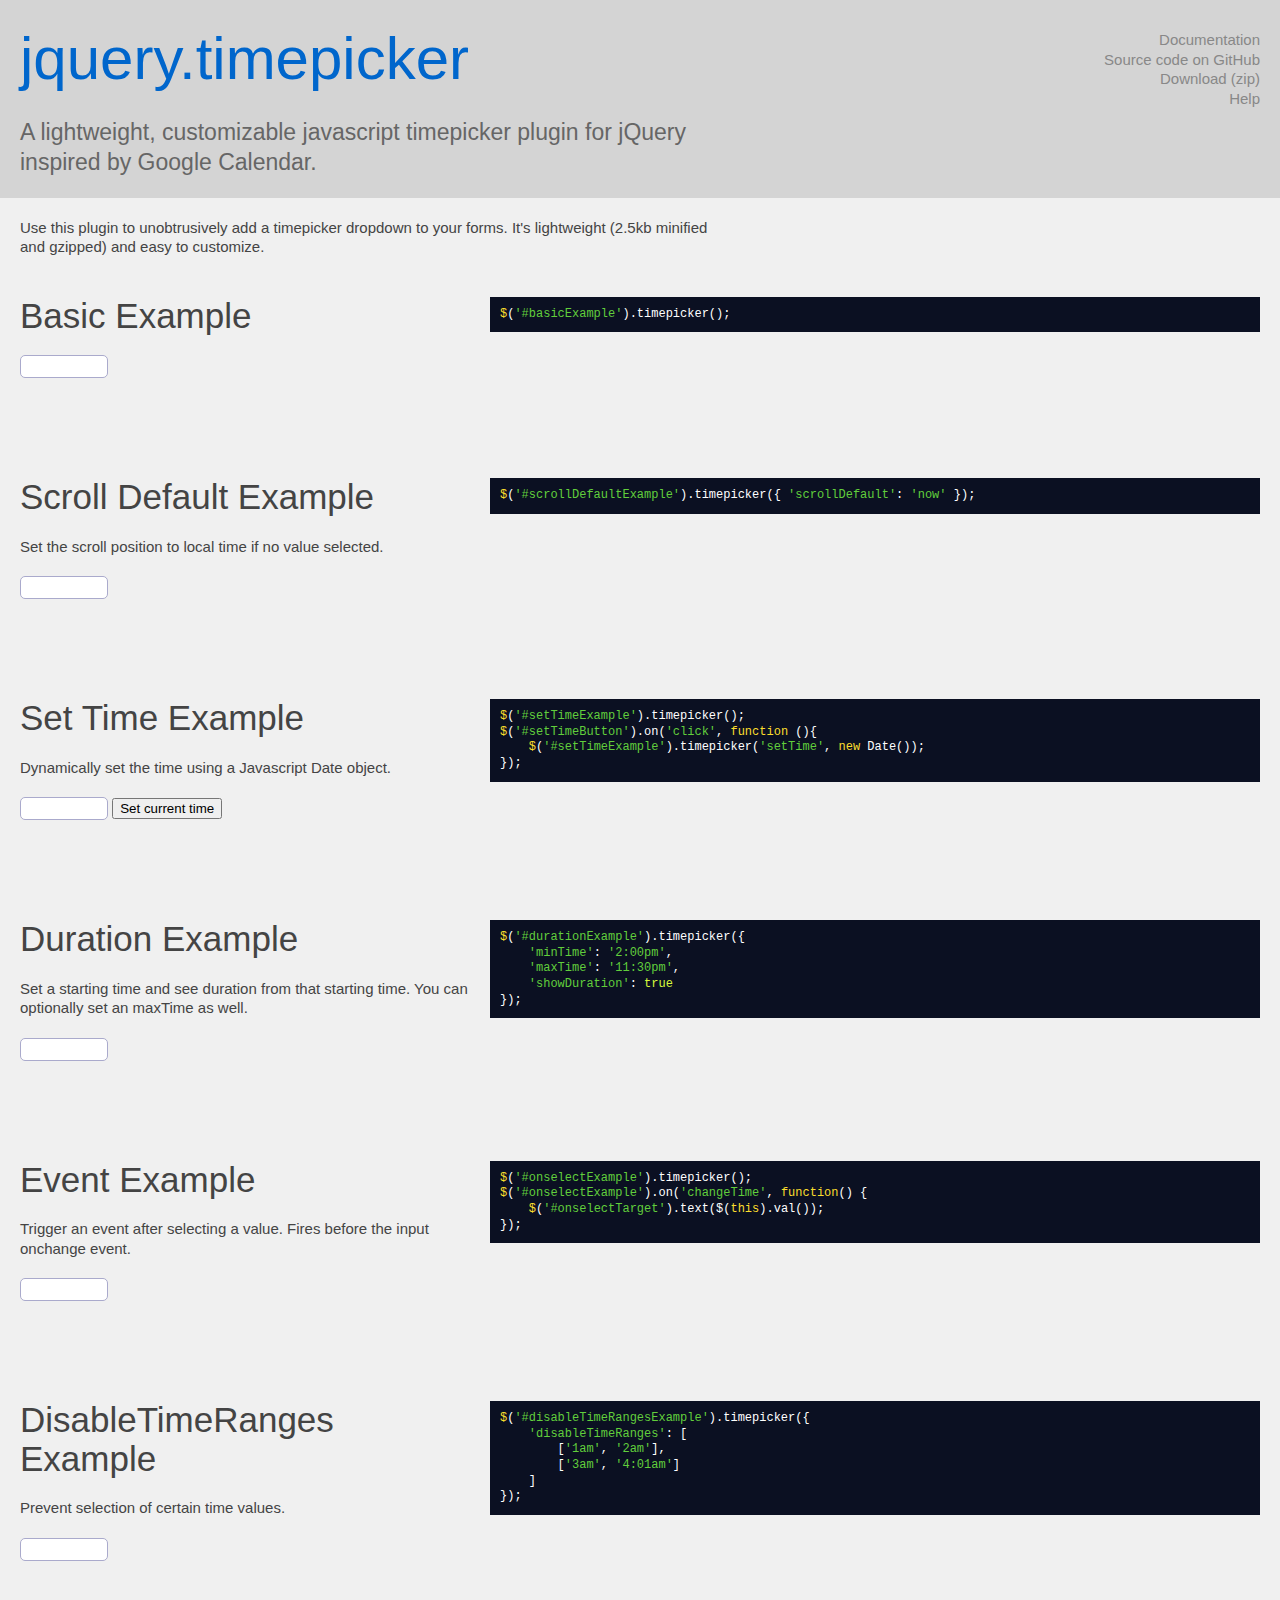
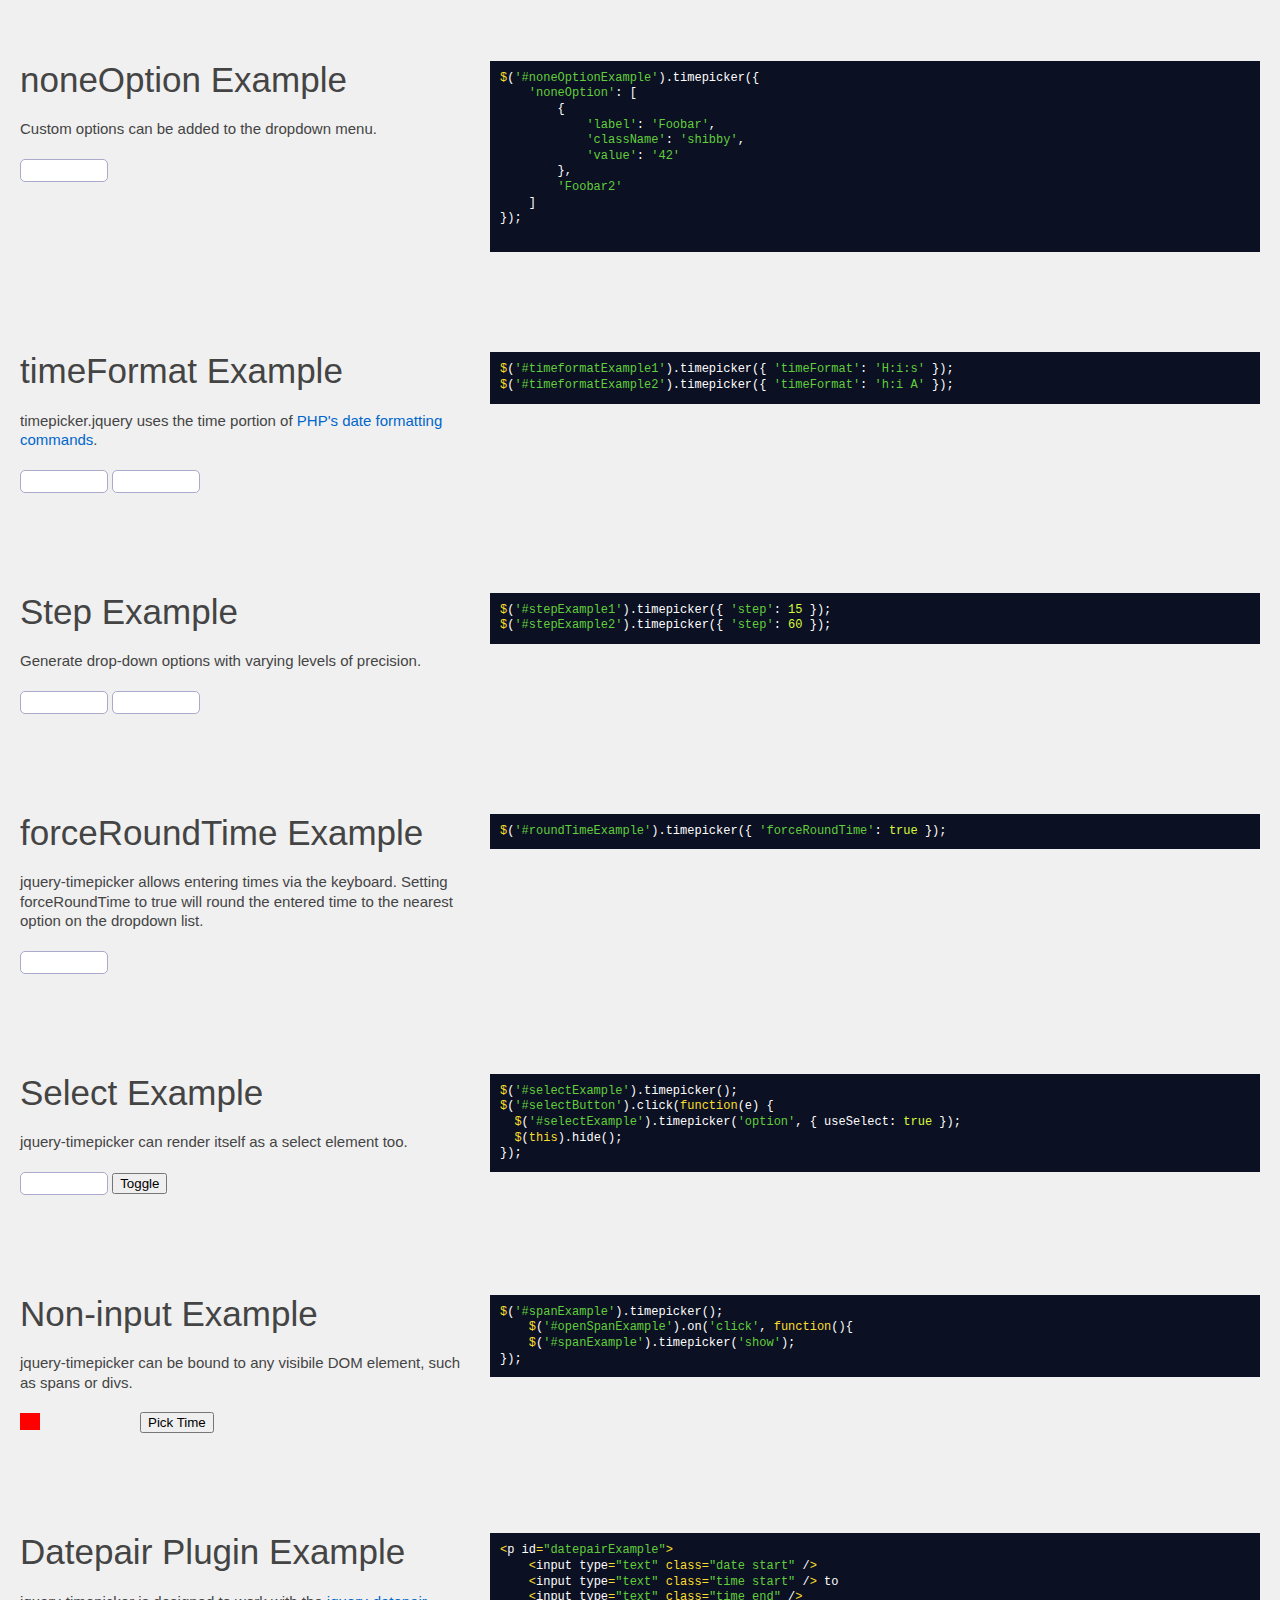
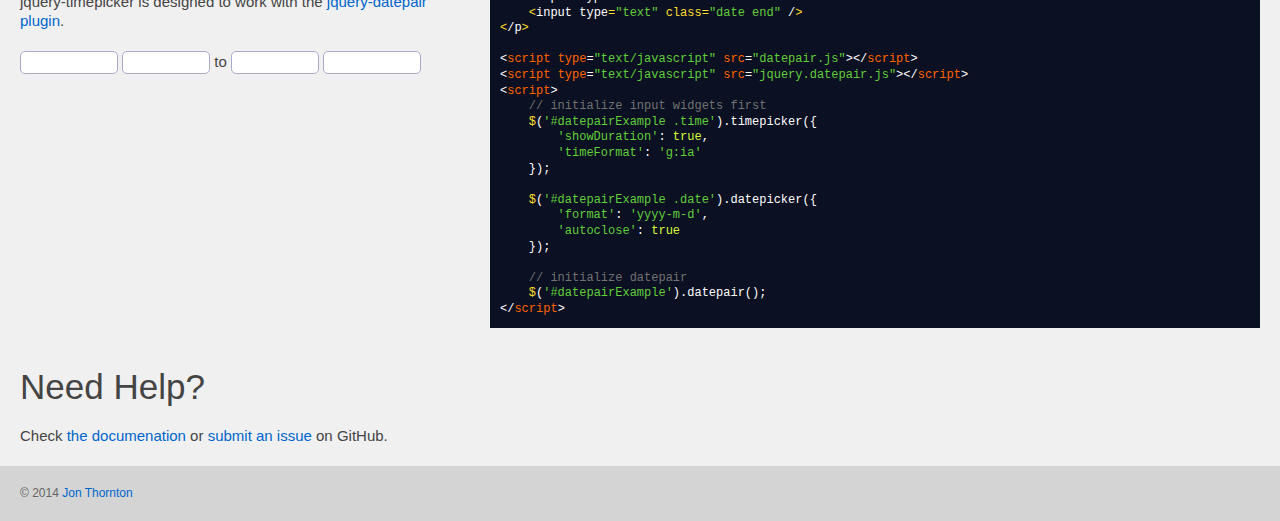
<file: timepicker/index.html>
<!DOCTYPE html>
<html>
<head>
  <meta charset='utf-8'>

  <title>Timepicker for jQuery &ndash; Demos and Documentation</title>
  <meta name="description" content="A lightweight, customizable jQuery timepicker plugin inspired by Google Calendar. Add a user-friendly javascript timepicker dropdown to your app in minutes." />
  <script type="text/javascript" src="https://ajax.googleapis.com/ajax/libs/jquery/1.11.1/jquery.min.js"></script>

  <script type="text/javascript" src="jquery.timepicker.js"></script>
  <link rel="stylesheet" type="text/css" href="jquery.timepicker.css" />

  <script type="text/javascript" src="lib/bootstrap-datepicker.js"></script>
  <link rel="stylesheet" type="text/css" href="lib/bootstrap-datepicker.css" />

  <script type="text/javascript" src="lib/site.js"></script>
  <link rel="stylesheet" type="text/css" href="lib/site.css" />

</head>

<body>
    <header>

        <h1><a href="https://github.com/jonthornton/jquery-timepicker">jquery.timepicker</a></h1>
        <p class="body-text">
            A lightweight, customizable javascript timepicker plugin for jQuery inspired by Google Calendar.
        </p>

        <ul id="header-links">
            <li><a href="https://github.com/jonthornton/jquery-timepicker#timepicker-plugin-for-jquery">Documentation</a></li>
            <li><a href="https://github.com/jonthornton/jquery-timepicker">Source code on GitHub</a></li>
            <li><a href="https://github.com/jonthornton/jquery-timepicker/zipball/master">Download (zip)</a></li>
            <li><a href="https://github.com/jonthornton/jquery-timepicker/issues?state=open">Help</a></li>
        </ul>
    </header>

    <section>
        <p class="body-text">Use this plugin to unobtrusively add a timepicker dropdown to your forms. It's lightweight (2.5kb minified and gzipped) and easy to customize.</p>
    </section>

    <section id="examples">
        <article>
            <div class="demo">
                <h2>Basic Example</h2>
                <p><input id="basicExample" type="text" class="time" /></p>
            </div>

            <script>
                $(function() {
                    $('#basicExample').timepicker();
                });
            </script>

            <pre class="code" data-language="javascript">$('#basicExample').timepicker();</pre>
        </article>


        <article>
            <div class="demo">
                <h2>Scroll Default Example</h2>
                <p>Set the scroll position to local time if no value selected.</p>
                <p><input id="scrollDefaultExample" type="text" class="time" /></p>
            </div>

            <script>
                $(function() {
                    $('#scrollDefaultExample').timepicker({ 'scrollDefault': 'now' });
                });
            </script>

            <pre class="code" data-language="javascript">$('#scrollDefaultExample').timepicker({ 'scrollDefault': 'now' });</pre>
        </article>

        <article>
            <div class="demo">
                <h2>Set Time Example</h2>
                <p>Dynamically set the time using a Javascript Date object.</p>
                <p>
                    <input id="setTimeExample" type="text" class="time" />
                    <button id="setTimeButton">Set current time</button>
                </p>
            </div>

            <script>
                $(function() {
                    $('#setTimeExample').timepicker();
                    $('#setTimeButton').on('click', function (){
                        $('#setTimeExample').timepicker('setTime', new Date());
                    });
                });
            </script>

            <pre class="code" data-language="javascript">$('#setTimeExample').timepicker();
$('#setTimeButton').on('click', function (){
    $('#setTimeExample').timepicker('setTime', new Date());
});</pre>
        </article>

        <article>
            <div class="demo">
                <h2>Duration Example</h2>
                <p>Set a starting time and see duration from that starting time. You can optionally set an maxTime as well.</p>
                <p><input id="durationExample" type="text" class="time" /></p>
            </div>

            <script>
                $(function() {
                    $('#durationExample').timepicker({
                        'minTime': '2:00pm',
                        'maxTime': '11:30pm',
                        'showDuration': true
                    });
                });
            </script>

            <pre class="code" data-language="javascript">$('#durationExample').timepicker({
    'minTime': '2:00pm',
    'maxTime': '11:30pm',
    'showDuration': true
});</pre>
        </article>

        <article>
            <div class="demo">
                <h2>Event Example</h2>
                <p>Trigger an event after selecting a value. Fires before the input onchange event.</p>
                <p>
                    <input id="onselectExample" type="text" class="time" />
                    <span id="onselectTarget" style="margin-left: 30px;"></span>
                </p>
            </div>

            <script>
                $(function() {
                    $('#onselectExample').timepicker();
                    $('#onselectExample').on('changeTime', function() {
                        $('#onselectTarget').text($(this).val());
                    });
                });
            </script>

            <pre class="code" data-language="javascript">$('#onselectExample').timepicker();
$('#onselectExample').on('changeTime', function() {
    $('#onselectTarget').text($(this).val());
});</pre>
        </article>

        <article>
            <div class="demo">
                <h2>DisableTimeRanges Example</h2>
                <p>Prevent selection of certain time values.</p>
                <p><input id="disableTimeRangesExample" type="text" class="time" /></p>
            </div>

            <script>
                $(function() {
                    $('#disableTimeRangesExample').timepicker({ 'disableTimeRanges': [['1am', '2am'], ['3am', '4:01am']] });
                });
            </script>

            <pre class="code" data-language="javascript">$('#disableTimeRangesExample').timepicker({
    'disableTimeRanges': [
        ['1am', '2am'],
        ['3am', '4:01am']
    ]
});</pre>
        </article>

        <article>
            <div class="demo">
                <h2>noneOption Example</h2>
                <p>Custom options can be added to the dropdown menu.</p>
                <p><input id="noneOptionExample" type="text" class="time" /></p>
            </div>

            <script>
                $(function() {
                    $('#noneOptionExample').timepicker({
                        'noneOption': [
                            {
                                'label': 'Foobar',
                                'className': 'shibby',
                                'value': '42'
                            },
                            'Foobar2'
                        ]
                    });
                });
            </script>

            <pre class="code" data-language="javascript">
$('#noneOptionExample').timepicker({
    'noneOption': [
        {
            'label': 'Foobar',
            'className': 'shibby',
            'value': '42'
        },
        'Foobar2'
    ]
});
        </pre>
        </article>

        <article>
            <div class="demo">
                <h2>timeFormat Example</h2>
                <p>timepicker.jquery uses the time portion of <a href="http://php.net/manual/en/function.date.php">PHP's date formatting commands</a>.</p>
                <p><input id="timeformatExample1" type="text" class="time" /> <input id="timeformatExample2" type="text" class="time" /></p>
            </div>

            <script>
                $(function() {
                    $('#timeformatExample1').timepicker({ 'timeFormat': 'H:i:s' });
                    $('#timeformatExample2').timepicker({ 'timeFormat': 'h:i A' });
                });
            </script>

            <pre class="code" data-language="javascript">$('#timeformatExample1').timepicker({ 'timeFormat': 'H:i:s' });
$('#timeformatExample2').timepicker({ 'timeFormat': 'h:i A' });</pre>
        </article>

        <article>
            <div class="demo">
                <h2>Step Example</h2>
                <p>Generate drop-down options with varying levels of precision.</p>
                <p><input id="stepExample1" type="text" class="time" /> <input id="stepExample2" type="text" class="time" /></p>
            </div>

            <script>
                $(function() {
                    $('#stepExample1').timepicker({ 'step': 15 });
                    $('#stepExample2').timepicker({ 'step': 60 });
                });
            </script>

            <pre class="code" data-language="javascript">$('#stepExample1').timepicker({ 'step': 15 });
$('#stepExample2').timepicker({ 'step': 60 });</pre>
        </article>

        <article>
            <div class="demo">
                <h2>forceRoundTime Example</h2>
                <p>jquery-timepicker allows entering times via the keyboard. Setting forceRoundTime to true will
                    round the entered time to the nearest option on the dropdown list.</p>
                <p><input id="roundTimeExample" type="text" class="time" /> </p>
            </div>

            <script>
                $(function() {
                    $('#roundTimeExample').timepicker({ 'forceRoundTime': true });
                });
            </script>

            <pre class="code" data-language="javascript">$('#roundTimeExample').timepicker({ 'forceRoundTime': true });</pre>
        </article>

        <article>
            <div class="demo">
                <h2>Select Example</h2>
                <p>jquery-timepicker can render itself as a select element too.</p>
                <p><input id="selectExample" class="time" /> <button id="selectButton">Toggle</button></p>
            </div>

            <script>
                $(function() {
                    $('#selectExample').timepicker();
                    $('#selectButton').click(function(e) {
                        $('#selectExample').timepicker('option', { useSelect: true });
                        $(this).hide();
                    });
                });
            </script>

            <pre class="code" data-language="javascript">$('#selectExample').timepicker();
$('#selectButton').click(function(e) {
  $('#selectExample').timepicker('option', { useSelect: true });
  $(this).hide();
});</pre>
        </article>

        <article>
            <div class="demo">
                <h2>Non-input Example</h2>
                <p>jquery-timepicker can be bound to any visibile DOM element, such as spans or divs.</p>
                <p><span id="spanExample" style="background:#f00; padding:0 10px; margin-right:100px;"></span> <button id="openSpanExample">Pick Time</button> </p>
            </div>

            <script>
                $(function() {
                    $('#spanExample').timepicker();
                    $('#openSpanExample').on('click', function(){
                        $('#spanExample').timepicker('show');
                    });
                });
            </script>

            <pre class="code" data-language="javascript">$('#spanExample').timepicker();
    $('#openSpanExample').on('click', function(){
    $('#spanExample').timepicker('show');
});</pre>
        </article>

        <article>
            <div class="demo">
                <h2>Datepair Plugin Example</h2>

                <p>jquery-timepicker is designed to work with the <a href="http://jonthornton.github.com/Datepair.js">jquery-datepair plugin</a>.

                <p id="datepairExample">
                    <input type="text" class="date start" />
                    <input type="text" class="time start" /> to
                    <input type="text" class="time end" />
                    <input type="text" class="date end" />
                </p>
            </div>

            <script src="http://jonthornton.github.io/Datepair.js/dist/datepair.js"></script>
            <script src="http://jonthornton.github.io/Datepair.js/dist/jquery.datepair.js"></script>
            <script>
                $('#datepairExample .time').timepicker({
                    'showDuration': true,
                    'timeFormat': 'g:ia'
                });

                $('#datepairExample .date').datepicker({
                    'format': 'm/d/yyyy',
                    'autoclose': true
                });

                $('#datepairExample').datepair();
            </script>

            <pre class="code" data-language="javascript">
&lt;p id="datepairExample"&gt;
    &lt;input type="text" class="date start" /&gt;
    &lt;input type="text" class="time start" /&gt; to
    &lt;input type="text" class="time end" /&gt;
    &lt;input type="text" class="date end" /&gt;
&lt;/p&gt;

&lt;script type="text/javascript" src="datepair.js"&gt;&lt;/script&gt;
&lt;script type="text/javascript" src="jquery.datepair.js"&gt;&lt;/script&gt;
&lt;script&gt;
    // initialize input widgets first
    $('#datepairExample .time').timepicker({
        'showDuration': true,
        'timeFormat': 'g:ia'
    });

    $('#datepairExample .date').datepicker({
        'format': 'yyyy-m-d',
        'autoclose': true
    });

    // initialize datepair
    $('#datepairExample').datepair();
&lt;/script&gt;</pre>

        </article>
    </section>

    <section>
        <h2>Need Help?</h2>
        <p>Check <a href="https://github.com/jonthornton/jquery-timepicker#timepicker-plugin-for-jquery">the documenation</a> or <a href="https://github.com/jonthornton/jquery-timepicker/issues?state=open">submit an issue</a> on GitHub.</p>
    </section>

    <footer>
        <p>&copy; 2014 <a href="http://jonthornton.com">Jon Thornton</a></p>
    </footer>

    <script type="text/javascript">
        var _gaq = _gaq || [];
        _gaq.push(['_setAccount', 'UA-15605525-1']);
        _gaq.push(['_trackPageview']);

        (function() {
            var ga = document.createElement('script'); ga.type = 'text/javascript'; ga.async = true;
            ga.src = ('https:' == document.location.protocol ? 'https://ssl' : 'http://www') + '.google-analytics.com/ga.js';
            var s = document.getElementsByTagName('script')[0]; s.parentNode.insertBefore(ga, s);
        })();
    </script>
</div></body>
</html>
</file>
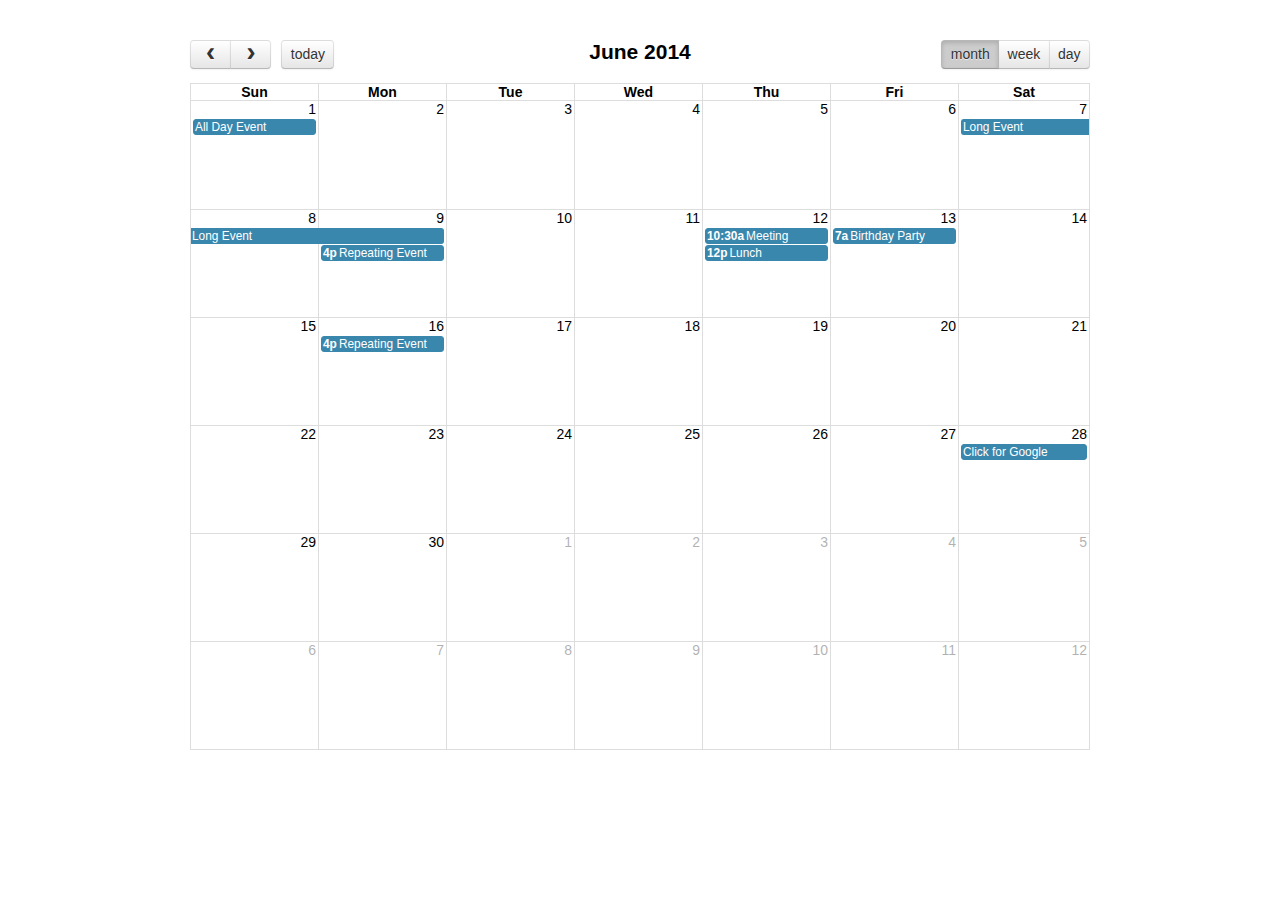
<file: fullcalendar/demos/agenda-views.html>
<!DOCTYPE html>
<html>
<head>
<meta charset='utf-8' />
<link href='../fullcalendar.css' rel='stylesheet' />
<link href='../fullcalendar.print.css' rel='stylesheet' media='print' />
<script src='../lib/moment.min.js'></script>
<script src='../lib/jquery.min.js'></script>
<script src='../lib/jquery-ui.custom.min.js'></script>
<script src='../fullcalendar.min.js'></script>
<script>

	$(document).ready(function() {
		
		$('#calendar').fullCalendar({
			header: {
				left: 'prev,next today',
				center: 'title',
				right: 'month,agendaWeek,agendaDay'
			},
			defaultDate: '2014-06-12',
			editable: true,
			events: [
				{
					title: 'All Day Event',
					start: '2014-06-01'
				},
				{
					title: 'Long Event',
					start: '2014-06-07',
					end: '2014-06-10'
				},
				{
					id: 999,
					title: 'Repeating Event',
					start: '2014-06-09T16:00:00'
				},
				{
					id: 999,
					title: 'Repeating Event',
					start: '2014-06-16T16:00:00'
				},
				{
					title: 'Meeting',
					start: '2014-06-12T10:30:00',
					end: '2014-06-12T12:30:00'
				},
				{
					title: 'Lunch',
					start: '2014-06-12T12:00:00'
				},
				{
					title: 'Birthday Party',
					start: '2014-06-13T07:00:00'
				},
				{
					title: 'Click for Google',
					url: 'http://google.com/',
					start: '2014-06-28'
				}
			]
		});
		
	});

</script>
<style>

	body {
		margin: 0;
		padding: 0;
		font-family: "Lucida Grande",Helvetica,Arial,Verdana,sans-serif;
		font-size: 14px;
	}

	#calendar {
		width: 900px;
		margin: 40px auto;
	}

</style>
</head>
<body>

	<div id='calendar'></div>

</body>
</html>
</file>
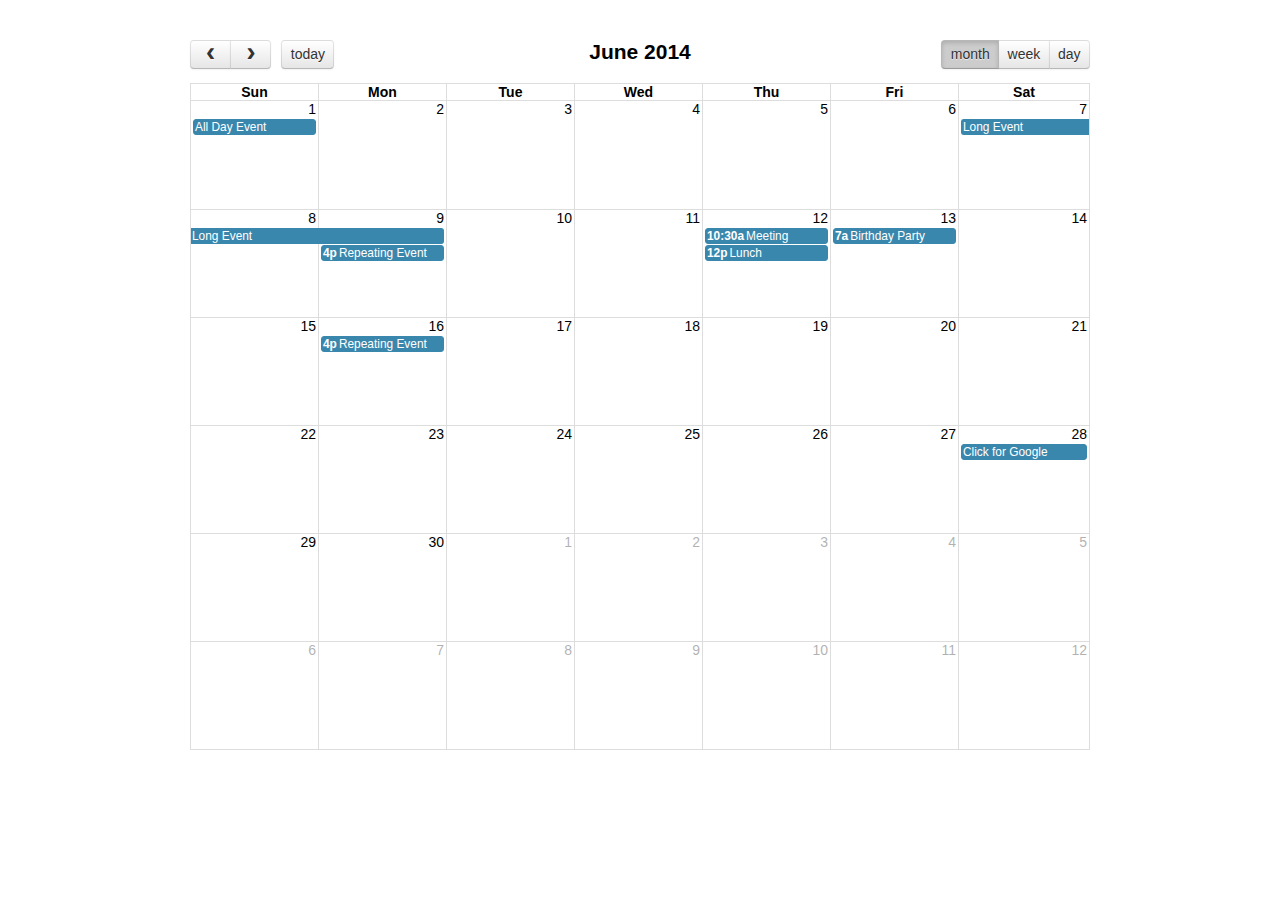
<file: fullcalendar/demos/basic-views.html>
<!DOCTYPE html>
<html>
<head>
<meta charset='utf-8' />
<link href='../fullcalendar.css' rel='stylesheet' />
<link href='../fullcalendar.print.css' rel='stylesheet' media='print' />
<script src='../lib/moment.min.js'></script>
<script src='../lib/jquery.min.js'></script>
<script src='../lib/jquery-ui.custom.min.js'></script>
<script src='../fullcalendar.min.js'></script>
<script>

	$(document).ready(function() {
		
		$('#calendar').fullCalendar({
			header: {
				left: 'prev,next today',
				center: 'title',
				right: 'month,basicWeek,basicDay'
			},
			defaultDate: '2014-06-12',
			editable: true,
			events: [
				{
					title: 'All Day Event',
					start: '2014-06-01'
				},
				{
					title: 'Long Event',
					start: '2014-06-07',
					end: '2014-06-10'
				},
				{
					id: 999,
					title: 'Repeating Event',
					start: '2014-06-09T16:00:00'
				},
				{
					id: 999,
					title: 'Repeating Event',
					start: '2014-06-16T16:00:00'
				},
				{
					title: 'Meeting',
					start: '2014-06-12T10:30:00',
					end: '2014-06-12T12:30:00'
				},
				{
					title: 'Lunch',
					start: '2014-06-12T12:00:00'
				},
				{
					title: 'Birthday Party',
					start: '2014-06-13T07:00:00'
				},
				{
					title: 'Click for Google',
					url: 'http://google.com/',
					start: '2014-06-28'
				}
			]
		});
		
	});

</script>
<style>

	body {
		margin: 0;
		padding: 0;
		font-family: "Lucida Grande",Helvetica,Arial,Verdana,sans-serif;
		font-size: 14px;
	}

	#calendar {
		width: 900px;
		margin: 40px auto;
	}

</style>
</head>
<body>

	<div id='calendar'></div>

</body>
</html>
</file>
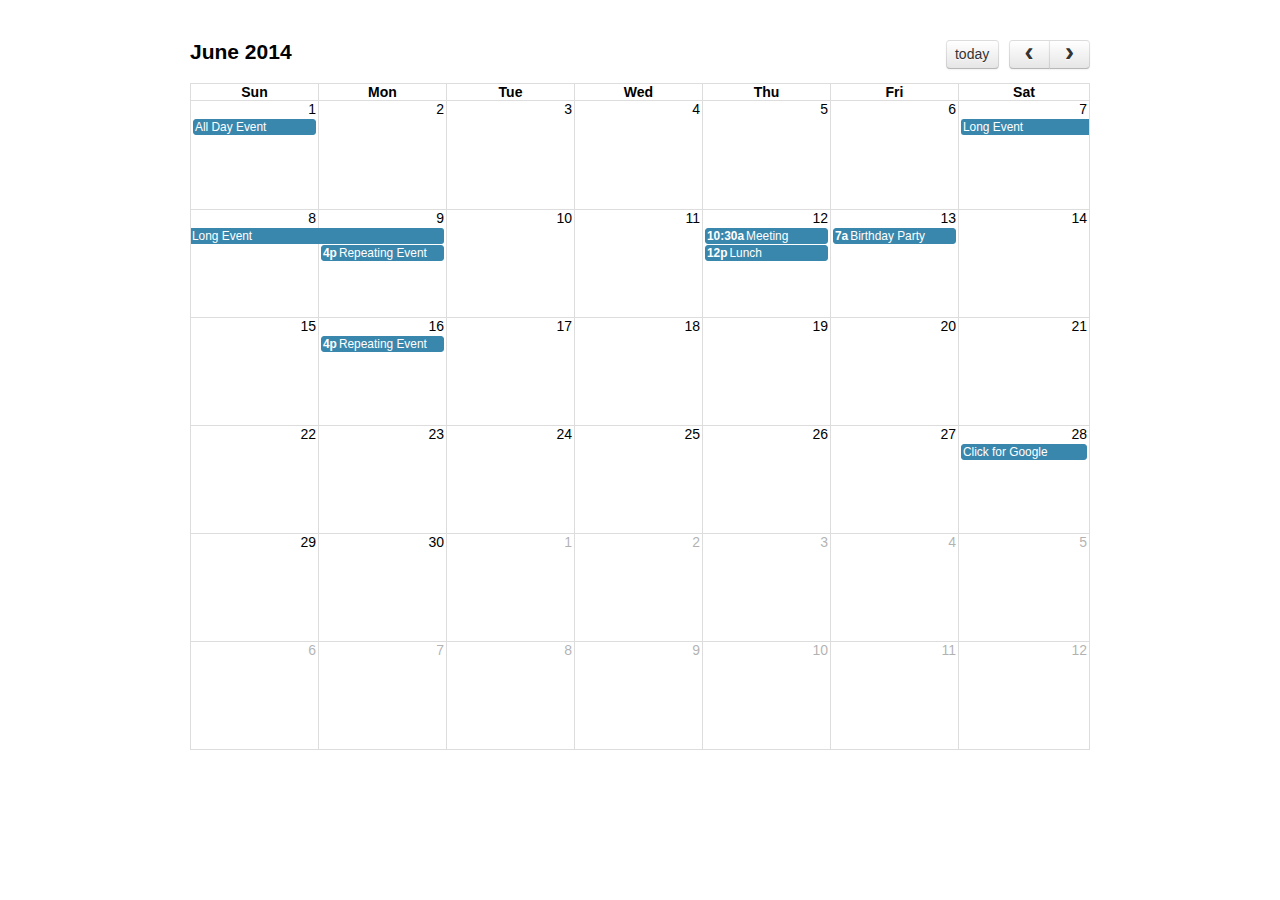
<file: fullcalendar/demos/default.html>
<!DOCTYPE html>
<html>
<head>
<meta charset='utf-8' />
<link href='../fullcalendar.css' rel='stylesheet' />
<link href='../fullcalendar.print.css' rel='stylesheet' media='print' />
<script src='../lib/moment.min.js'></script>
<script src='../lib/jquery.min.js'></script>
<script src='../lib/jquery-ui.custom.min.js'></script>
<script src='../fullcalendar.min.js'></script>
<script>

	$(document).ready(function() {

		$('#calendar').fullCalendar({
			defaultDate: '2014-06-12',
			editable: true,
			events: [
				{
					title: 'All Day Event',
					start: '2014-06-01'
				},
				{
					title: 'Long Event',
					start: '2014-06-07',
					end: '2014-06-10'
				},
				{
					id: 999,
					title: 'Repeating Event',
					start: '2014-06-09T16:00:00'
				},
				{
					id: 999,
					title: 'Repeating Event',
					start: '2014-06-16T16:00:00'
				},
				{
					title: 'Meeting',
					start: '2014-06-12T10:30:00',
					end: '2014-06-12T12:30:00'
				},
				{
					title: 'Lunch',
					start: '2014-06-12T12:00:00'
				},
				{
					title: 'Birthday Party',
					start: '2014-06-13T07:00:00'
				},
				{
					title: 'Click for Google',
					url: 'http://google.com/',
					start: '2014-06-28'
				}
			]
		});
		
	});

</script>
<style>

	body {
		margin: 0;
		padding: 0;
		font-family: "Lucida Grande",Helvetica,Arial,Verdana,sans-serif;
		font-size: 14px;
	}

	#calendar {
		width: 900px;
		margin: 40px auto;
	}

</style>
</head>
<body>

	<div id='calendar'></div>

</body>
</html>
</file>
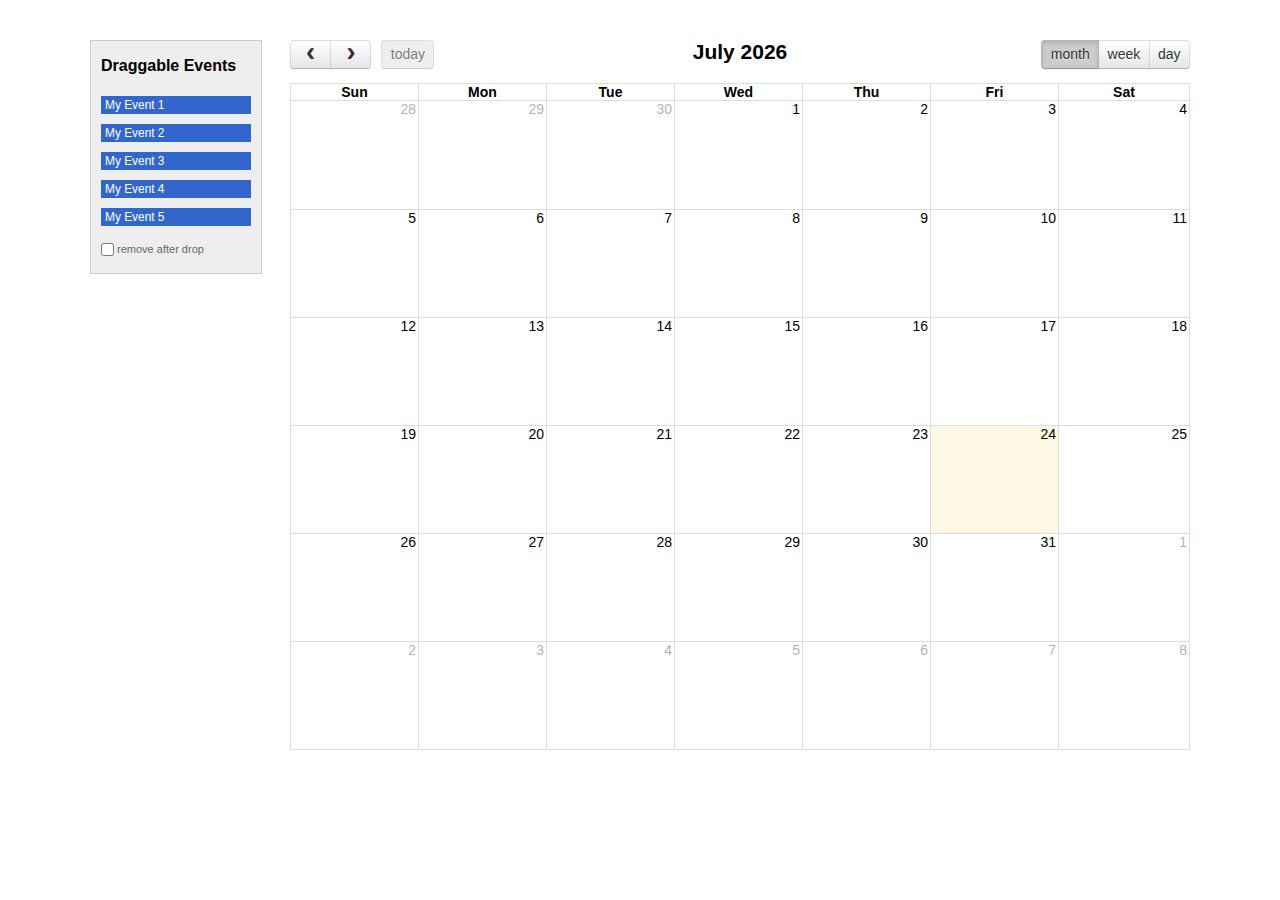
<file: fullcalendar/demos/external-dragging.html>
<!DOCTYPE html>
<html>
<head>
<meta charset='utf-8' />
<link href='../fullcalendar.css' rel='stylesheet' />
<link href='../fullcalendar.print.css' rel='stylesheet' media='print' />
<script src='../lib/moment.min.js'></script>
<script src='../lib/jquery.min.js'></script>
<script src='../lib/jquery-ui.custom.min.js'></script>
<script src='../fullcalendar.min.js'></script>
<script>

	$(document).ready(function() {
	
	
		/* initialize the external events
		-----------------------------------------------------------------*/
	
		$('#external-events div.external-event').each(function() {
		
			// create an Event Object (http://arshaw.com/fullcalendar/docs/event_data/Event_Object/)
			// it doesn't need to have a start or end
			var eventObject = {
				title: $.trim($(this).text()) // use the element's text as the event title
			};
			
			// store the Event Object in the DOM element so we can get to it later
			$(this).data('eventObject', eventObject);
			
			// make the event draggable using jQuery UI
			$(this).draggable({
				zIndex: 999,
				revert: true,      // will cause the event to go back to its
				revertDuration: 0  //  original position after the drag
			});
			
		});
	
	
		/* initialize the calendar
		-----------------------------------------------------------------*/
		
		$('#calendar').fullCalendar({
			header: {
				left: 'prev,next today',
				center: 'title',
				right: 'month,agendaWeek,agendaDay'
			},
			editable: true, // this allows things to be edited onto the calendar !!
			droppable: true, // this allows things to be dropped onto the calendar !!!
			drop: function(date) { // this function is called when something is dropped
			
				// retrieve the dropped element's stored Event Object
				var originalEventObject = $(this).data('eventObject');
				
				// we need to copy it, so that multiple events don't have a reference to the same object
				var copiedEventObject = $.extend({}, originalEventObject);
				
				// assign it the date that was reported
				copiedEventObject.start = date;
				
				// render the event on the calendar
				// the last `true` argument determines if the event "sticks" (http://arshaw.com/fullcalendar/docs/event_rendering/renderEvent/)
				$('#calendar').fullCalendar('renderEvent', copiedEventObject, true);
				
				// is the "remove after drop" checkbox checked?
				if ($('#drop-remove').is(':checked')) {
					// if so, remove the element from the "Draggable Events" list
					$(this).remove();
				}
				
			}
		});
		
		
	});

</script>
<style>

	body {
		margin-top: 40px;
		text-align: center;
		font-size: 14px;
		font-family: "Lucida Grande",Helvetica,Arial,Verdana,sans-serif;
	}
		
	#wrap {
		width: 1100px;
		margin: 0 auto;
	}
		
	#external-events {
		float: left;
		width: 150px;
		padding: 0 10px;
		border: 1px solid #ccc;
		background: #eee;
		text-align: left;
	}
		
	#external-events h4 {
		font-size: 16px;
		margin-top: 0;
		padding-top: 1em;
	}
		
	.external-event { /* try to mimick the look of a real event */
		margin: 10px 0;
		padding: 2px 4px;
		background: #3366CC;
		color: #fff;
		font-size: .85em;
		cursor: pointer;
	}
		
	#external-events p {
		margin: 1.5em 0;
		font-size: 11px;
		color: #666;
	}
		
	#external-events p input {
		margin: 0;
		vertical-align: middle;
	}

	#calendar {
		float: right;
		width: 900px;
	}

</style>
</head>
<body>
	<div id='wrap'>

		<div id='external-events'>
			<h4>Draggable Events</h4>
			<div class='external-event'>My Event 1</div>
			<div class='external-event'>My Event 2</div>
			<div class='external-event'>My Event 3</div>
			<div class='external-event'>My Event 4</div>
			<div class='external-event'>My Event 5</div>
			<p>
				<input type='checkbox' id='drop-remove' />
				<label for='drop-remove'>remove after drop</label>
			</p>
		</div>

		<div id='calendar'></div>

		<div style='clear:both'></div>

	</div>
</body>
</html>
</file>
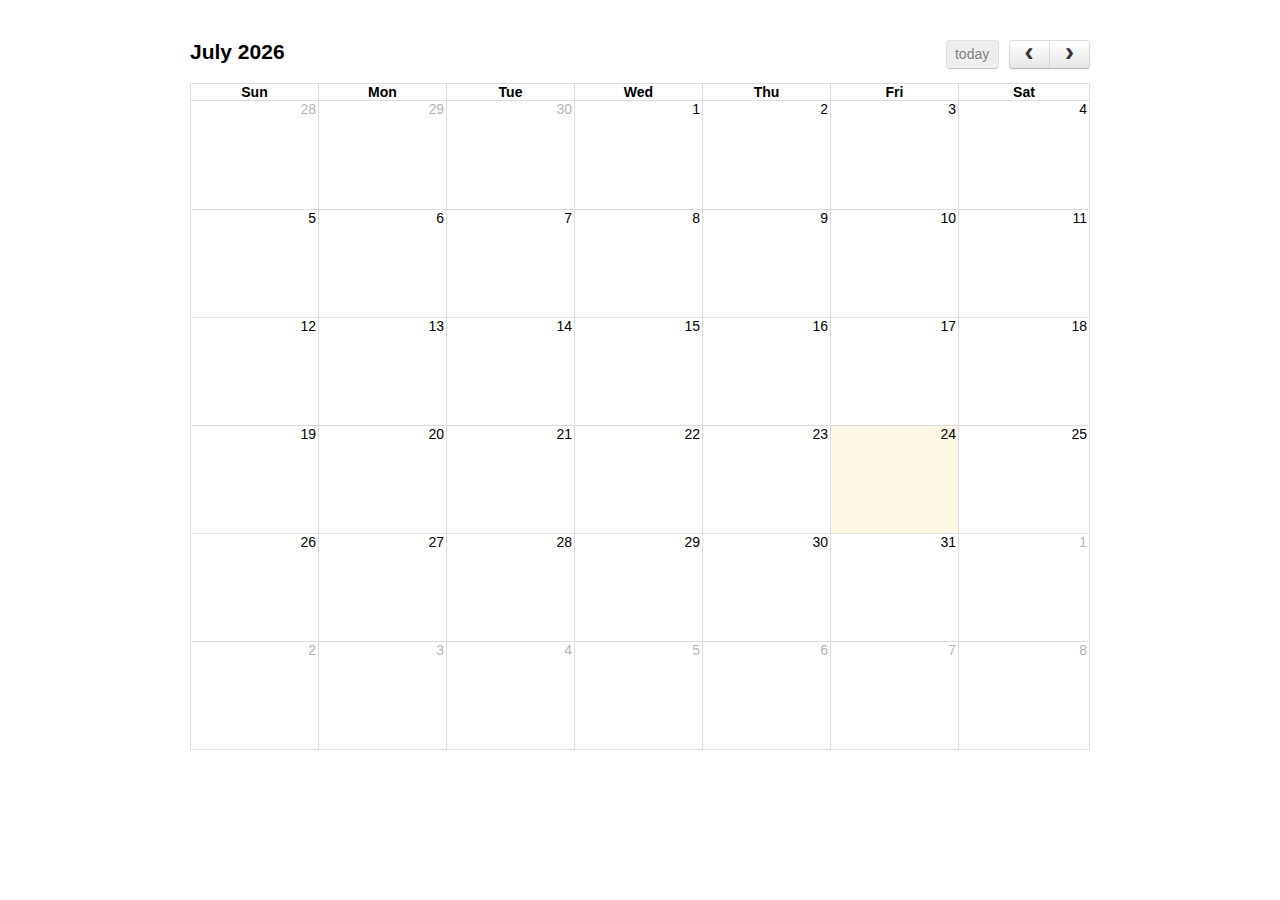
<file: fullcalendar/demos/gcal.html>
<!DOCTYPE html>
<html>
<head>
<meta charset='utf-8' />
<link href='../fullcalendar.css' rel='stylesheet' />
<link href='../fullcalendar.print.css' rel='stylesheet' media='print' />
<script src='../lib/moment.min.js'></script>
<script src='../lib/jquery.min.js'></script>
<script src='../fullcalendar.min.js'></script>
<script src='../gcal.js'></script>
<script>

	$(document).ready(function() {
	
		$('#calendar').fullCalendar({
		
			// US Holidays
			events: 'http://www.google.com/calendar/feeds/usa__en%40holiday.calendar.google.com/public/basic',
			
			eventClick: function(event) {
				// opens events in a popup window
				window.open(event.url, 'gcalevent', 'width=700,height=600');
				return false;
			},
			
			loading: function(bool) {
				$('#loading').toggle(bool);
			}
			
		});
		
	});

</script>
<style>

	body {
		margin: 0;
		padding: 0;
		font-family: "Lucida Grande",Helvetica,Arial,Verdana,sans-serif;
		font-size: 14px;
	}
		
	#loading {
		display: none;
		position: absolute;
		top: 10px;
		right: 10px;
	}

	#calendar {
		width: 900px;
		margin: 40px auto;
	}

</style>
</head>
<body>

	<div id='loading'>loading...</div>

	<div id='calendar'></div>

</body>
</html>
</file>
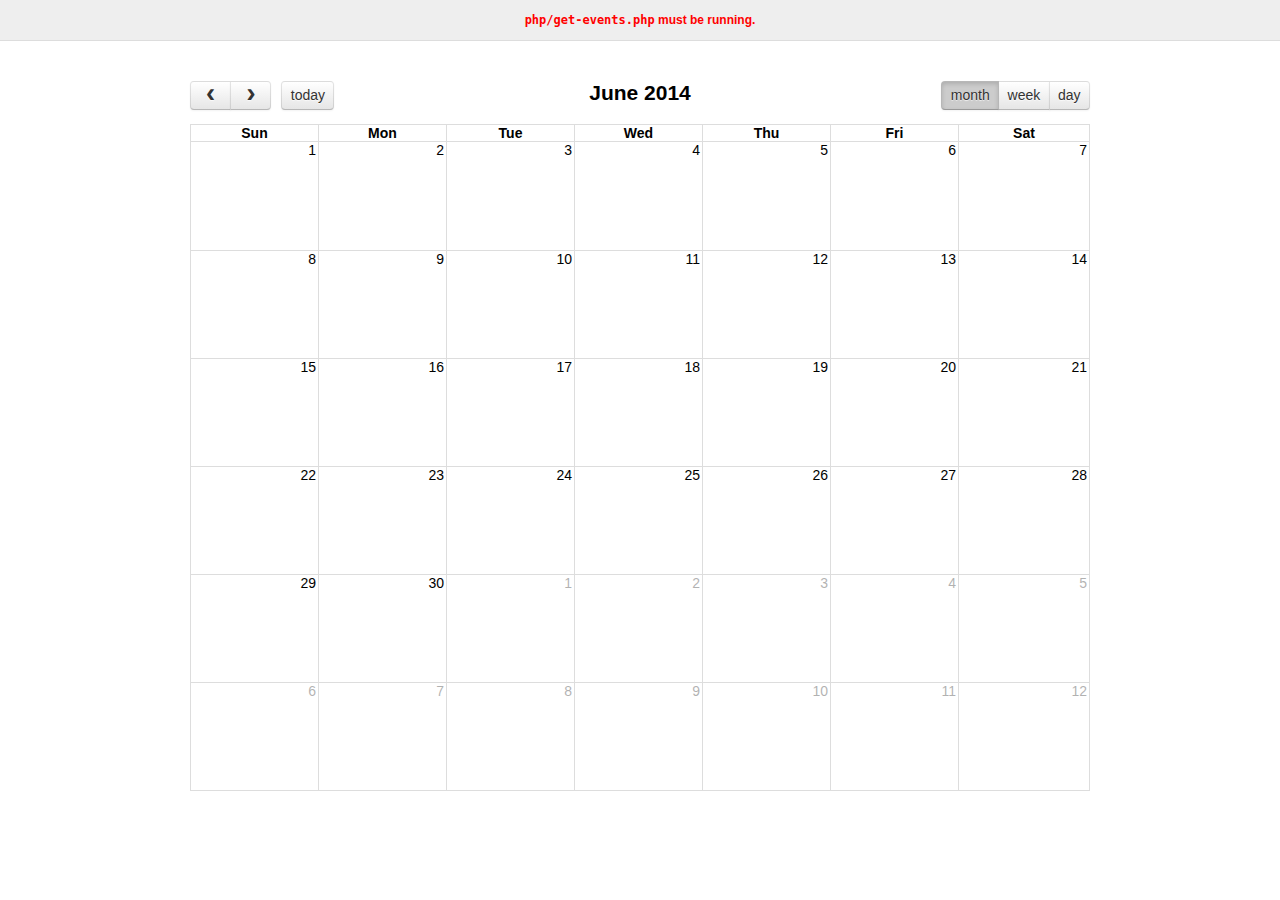
<file: fullcalendar/demos/json.html>
<!DOCTYPE html>
<html>
<head>
<meta charset='utf-8' />
<link href='../fullcalendar.css' rel='stylesheet' />
<link href='../fullcalendar.print.css' rel='stylesheet' media='print' />
<script src='../lib/moment.min.js'></script>
<script src='../lib/jquery.min.js'></script>
<script src='../lib/jquery-ui.custom.min.js'></script>
<script src='../fullcalendar.min.js'></script>
<script>

	$(document).ready(function() {
	
		$('#calendar').fullCalendar({
			header: {
				left: 'prev,next today',
				center: 'title',
				right: 'month,agendaWeek,agendaDay'
			},
			defaultDate: '2014-06-12',
			editable: true,
			events: {
				url: 'php/get-events.php',
				error: function() {
					$('#script-warning').show();
				}
			},
			loading: function(bool) {
				$('#loading').toggle(bool);
			}
		});
		
	});

</script>
<style>

	body {
		margin: 0;
		padding: 0;
		font-family: "Lucida Grande",Helvetica,Arial,Verdana,sans-serif;
		font-size: 14px;
	}

	#script-warning {
		display: none;
		background: #eee;
		border-bottom: 1px solid #ddd;
		padding: 0 10px;
		line-height: 40px;
		text-align: center;
		font-weight: bold;
		font-size: 12px;
		color: red;
	}

	#loading {
		display: none;
		position: absolute;
		top: 10px;
		right: 10px;
	}

	#calendar {
		width: 900px;
		margin: 40px auto;
	}

</style>
</head>
<body>

	<div id='script-warning'>
		<code>php/get-events.php</code> must be running.
	</div>

	<div id='loading'>loading...</div>

	<div id='calendar'></div>

</body>
</html>
</file>
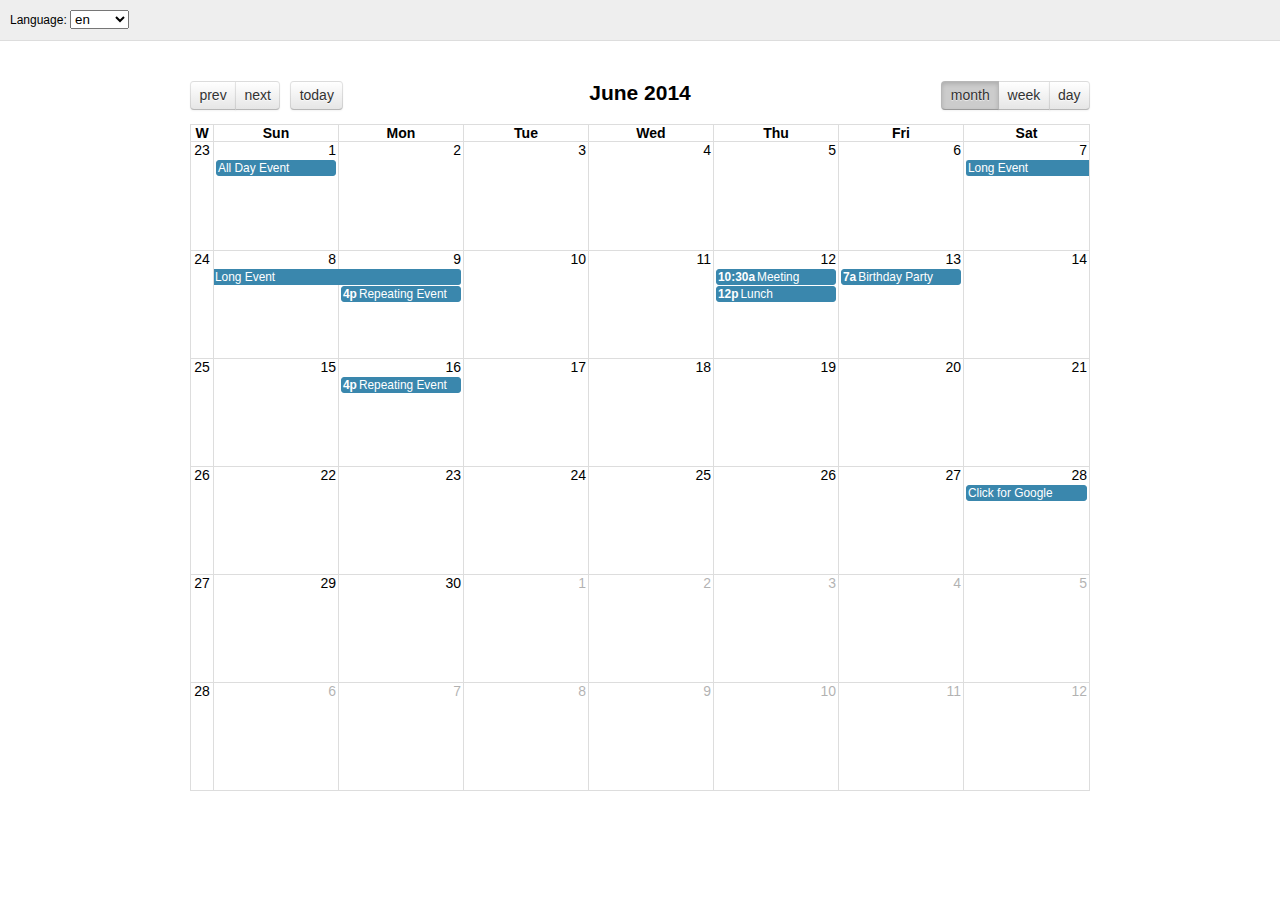
<file: fullcalendar/demos/languages.html>
<!DOCTYPE html>
<html>
<head>
<meta charset='utf-8' />
<link rel='stylesheet' href='../lib/cupertino/jquery-ui.min.css' />
<link href='../fullcalendar.css' rel='stylesheet' />
<link href='../fullcalendar.print.css' rel='stylesheet' media='print' />
<script src='../lib/moment.min.js'></script>
<script src='../lib/jquery.min.js'></script>
<script src='../lib/jquery-ui.custom.min.js'></script>
<script src='../fullcalendar.min.js'></script>
<script src='../lang-all.js'></script>
<script>

	$(document).ready(function() {
		var currentLangCode = 'en';

		// build the language selector's options
		$.each($.fullCalendar.langs, function(langCode) {
			$('#lang-selector').append(
				$('<option/>')
					.attr('value', langCode)
					.prop('selected', langCode == currentLangCode)
					.text(langCode)
			);
		});

		// rerender the calendar when the selected option changes
		$('#lang-selector').on('change', function() {
			if (this.value) {
				currentLangCode = this.value;
				$('#calendar').fullCalendar('destroy');
				renderCalendar();
			}
		});

		function renderCalendar() {
			$('#calendar').fullCalendar({
				header: {
					left: 'prev,next today',
					center: 'title',
					right: 'month,agendaWeek,agendaDay'
				},
				defaultDate: '2014-06-12',
				lang: currentLangCode,
				buttonIcons: false, // show the prev/next text
				weekNumbers: true,
				editable: true,
				events: [
					{
						title: 'All Day Event',
						start: '2014-06-01'
					},
					{
						title: 'Long Event',
						start: '2014-06-07',
						end: '2014-06-10'
					},
					{
						id: 999,
						title: 'Repeating Event',
						start: '2014-06-09T16:00:00'
					},
					{
						id: 999,
						title: 'Repeating Event',
						start: '2014-06-16T16:00:00'
					},
					{
						title: 'Meeting',
						start: '2014-06-12T10:30:00',
						end: '2014-06-12T12:30:00'
					},
					{
						title: 'Lunch',
						start: '2014-06-12T12:00:00'
					},
					{
						title: 'Birthday Party',
						start: '2014-06-13T07:00:00'
					},
					{
						title: 'Click for Google',
						url: 'http://google.com/',
						start: '2014-06-28'
					}
				]
			});
		}

		renderCalendar();
	});

</script>
<style>

	body {
		margin: 0;
		padding: 0;
		font-family: "Lucida Grande",Helvetica,Arial,Verdana,sans-serif;
		font-size: 14px;
	}

	#top {
		background: #eee;
		border-bottom: 1px solid #ddd;
		padding: 0 10px;
		line-height: 40px;
		font-size: 12px;
	}

	#calendar {
		width: 900px;
		margin: 40px auto;
	}

</style>
</head>
<body>

	<div id='top'>

		Language:
		<select id='lang-selector'></select>

	</div>

	<div id='calendar'></div>

</body>
</html>
</file>
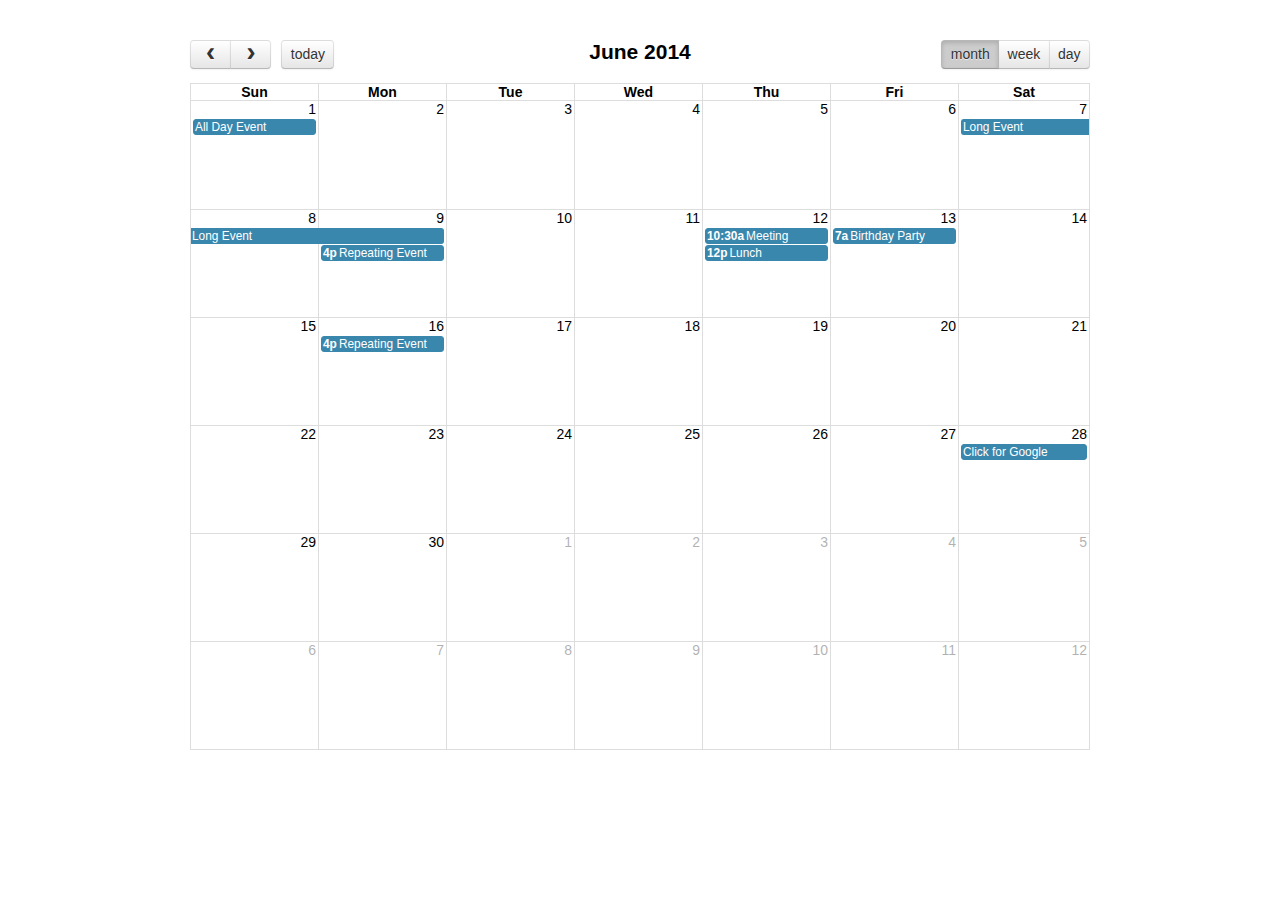
<file: fullcalendar/demos/selectable.html>
<!DOCTYPE html>
<html>
<head>
<meta charset='utf-8' />
<link href='../fullcalendar.css' rel='stylesheet' />
<link href='../fullcalendar.print.css' rel='stylesheet' media='print' />
<script src='../lib/moment.min.js'></script>
<script src='../lib/jquery.min.js'></script>
<script src='../lib/jquery-ui.custom.min.js'></script>
<script src='../fullcalendar.min.js'></script>
<script>

	$(document).ready(function() {
		
		$('#calendar').fullCalendar({
			header: {
				left: 'prev,next today',
				center: 'title',
				right: 'month,agendaWeek,agendaDay'
			},
			defaultDate: '2014-06-12',
			selectable: true,
			selectHelper: true,
			select: function(start, end) {
				var title = prompt('Event Title:');
				var eventData;
				if (title) {
					eventData = {
						title: title,
						start: start,
						end: end
					};
					$('#calendar').fullCalendar('renderEvent', eventData, true); // stick? = true
				}
				$('#calendar').fullCalendar('unselect');
			},
			editable: true,
			events: [
				{
					title: 'All Day Event',
					start: '2014-06-01'
				},
				{
					title: 'Long Event',
					start: '2014-06-07',
					end: '2014-06-10'
				},
				{
					id: 999,
					title: 'Repeating Event',
					start: '2014-06-09T16:00:00'
				},
				{
					id: 999,
					title: 'Repeating Event',
					start: '2014-06-16T16:00:00'
				},
				{
					title: 'Meeting',
					start: '2014-06-12T10:30:00',
					end: '2014-06-12T12:30:00'
				},
				{
					title: 'Lunch',
					start: '2014-06-12T12:00:00'
				},
				{
					title: 'Birthday Party',
					start: '2014-06-13T07:00:00'
				},
				{
					title: 'Click for Google',
					url: 'http://google.com/',
					start: '2014-06-28'
				}
			]
		});
		
	});

</script>
<style>

	body {
		margin: 0;
		padding: 0;
		font-family: "Lucida Grande",Helvetica,Arial,Verdana,sans-serif;
		font-size: 14px;
	}

	#calendar {
		width: 900px;
		margin: 40px auto;
	}

</style>
</head>
<body>

	<div id='calendar'></div>

</body>
</html>
</file>
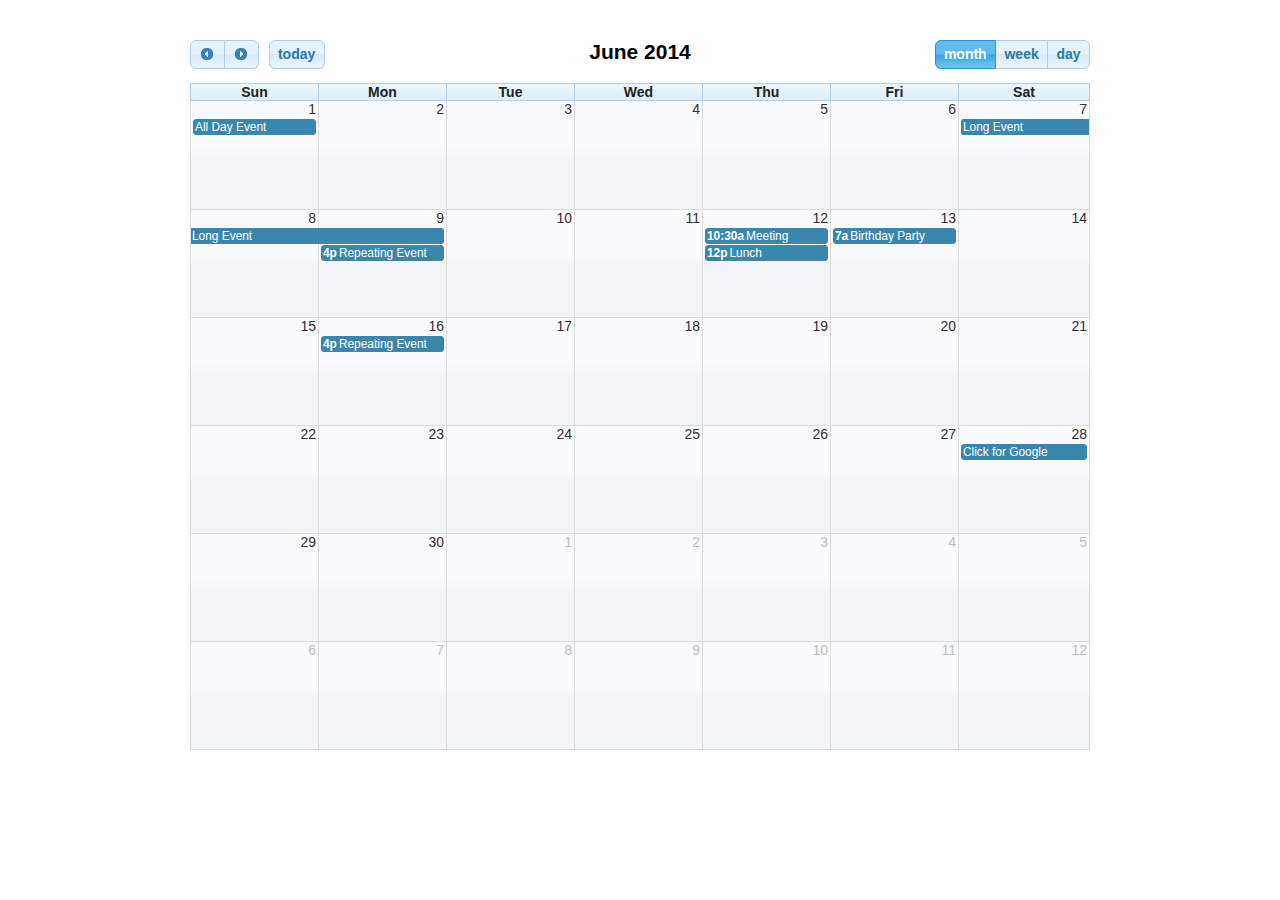
<file: fullcalendar/demos/theme.html>
<!DOCTYPE html>
<html>
<head>
<meta charset='utf-8' />
<link rel='stylesheet' href='../lib/cupertino/jquery-ui.min.css' />
<link href='../fullcalendar.css' rel='stylesheet' />
<link href='../fullcalendar.print.css' rel='stylesheet' media='print' />
<script src='../lib/moment.min.js'></script>
<script src='../lib/jquery.min.js'></script>
<script src='../lib/jquery-ui.custom.min.js'></script>
<script src='../fullcalendar.min.js'></script>
<script>

	$(document).ready(function() {

		$('#calendar').fullCalendar({
			theme: true,
			header: {
				left: 'prev,next today',
				center: 'title',
				right: 'month,agendaWeek,agendaDay'
			},
			defaultDate: '2014-06-12',
			editable: true,
			events: [
				{
					title: 'All Day Event',
					start: '2014-06-01'
				},
				{
					title: 'Long Event',
					start: '2014-06-07',
					end: '2014-06-10'
				},
				{
					id: 999,
					title: 'Repeating Event',
					start: '2014-06-09T16:00:00'
				},
				{
					id: 999,
					title: 'Repeating Event',
					start: '2014-06-16T16:00:00'
				},
				{
					title: 'Meeting',
					start: '2014-06-12T10:30:00',
					end: '2014-06-12T12:30:00'
				},
				{
					title: 'Lunch',
					start: '2014-06-12T12:00:00'
				},
				{
					title: 'Birthday Party',
					start: '2014-06-13T07:00:00'
				},
				{
					title: 'Click for Google',
					url: 'http://google.com/',
					start: '2014-06-28'
				}
			]
		});
		
	});

</script>
<style>

	body {
		margin: 0;
		padding: 0;
		font-family: "Lucida Grande",Helvetica,Arial,Verdana,sans-serif;
		font-size: 14px;
	}

	#calendar {
		width: 900px;
		margin: 40px auto;
	}

</style>
</head>
<body>

	<div id='calendar'></div>

</body>
</html>
</file>
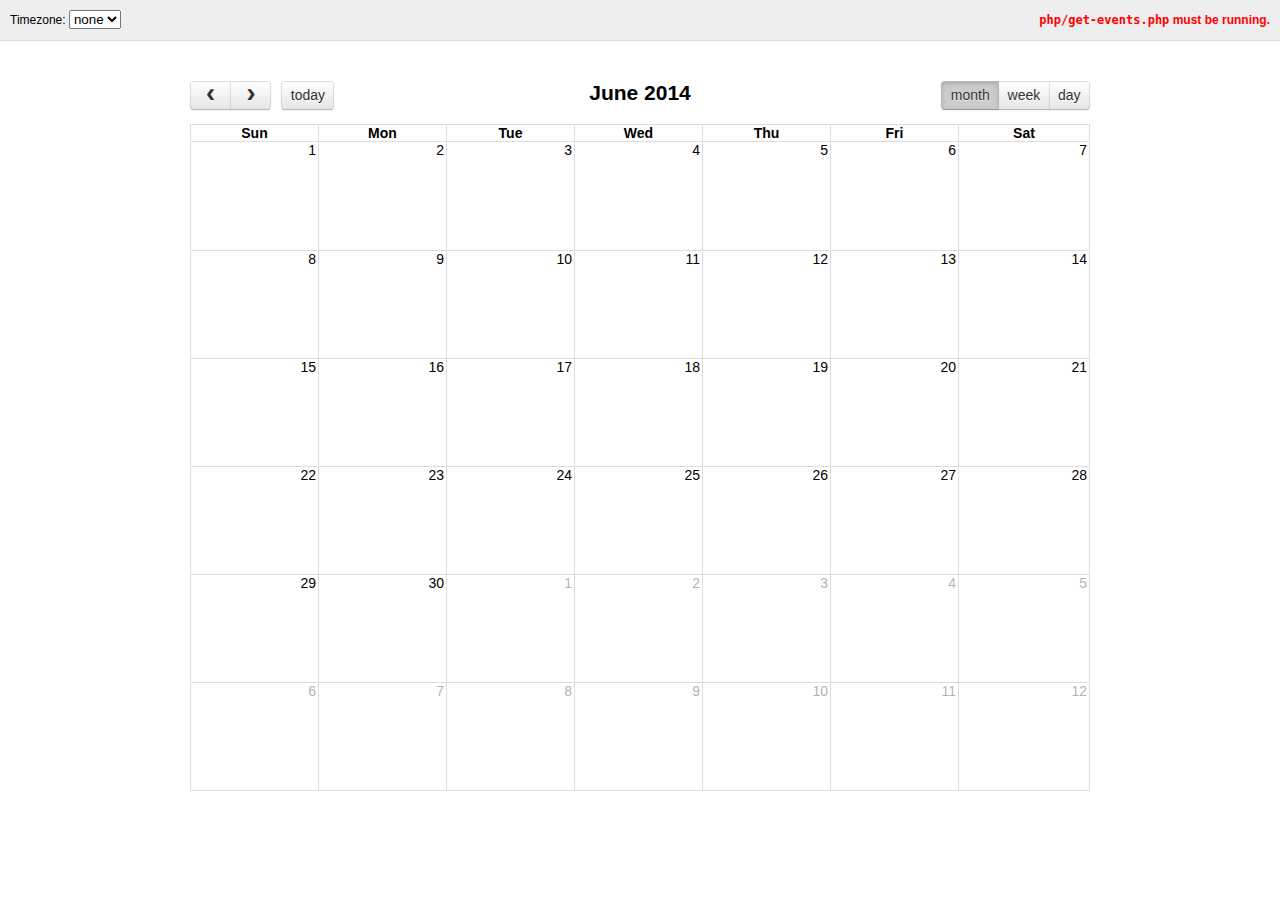
<file: fullcalendar/demos/timezones.html>
<!DOCTYPE html>
<html>
<head>
<meta charset='utf-8' />
<link href='../fullcalendar.css' rel='stylesheet' />
<link href='../fullcalendar.print.css' rel='stylesheet' media='print' />
<script src='../lib/moment.min.js'></script>
<script src='../lib/jquery.min.js'></script>
<script src='../lib/jquery-ui.custom.min.js'></script>
<script src='../fullcalendar.min.js'></script>
<script>

	$(document).ready(function() {
		var currentTimezone = false;

		// load the list of available timezones
		$.getJSON('php/get-timezones.php', function(timezones) {
			$.each(timezones, function(i, timezone) {
				if (timezone != 'UTC') { // UTC is already in the list
					$('#timezone-selector').append(
						$("<option/>").text(timezone).attr('value', timezone)
					);
				}
			});
		});

		// when the timezone selector changes, rerender the calendar
		$('#timezone-selector').on('change', function() {
			currentTimezone = this.value || false;
			$('#calendar').fullCalendar('destroy');
			renderCalendar();
		});

		function renderCalendar() {
			$('#calendar').fullCalendar({
				header: {
					left: 'prev,next today',
					center: 'title',
					right: 'month,agendaWeek,agendaDay'
				},
				defaultDate: '2014-06-12',
				timezone: currentTimezone,
				editable: true,
				events: {
					url: 'php/get-events.php',
					error: function() {
						$('#script-warning').show();
					}
				},
				loading: function(bool) {
					$('#loading').toggle(bool);
				},
				eventRender: function(event, el) {
					// render the timezone offset below the event title
					if (event.start.hasZone()) {
						el.find('.fc-event-title').after(
							$('<div class="tzo"/>').text(event.start.format('Z'))
						);
					}
				}
			});
		}

		renderCalendar();
	});

</script>
<style>

	body {
		margin: 0;
		padding: 0;
		font-family: "Lucida Grande",Helvetica,Arial,Verdana,sans-serif;
		font-size: 14px;
	}

	#top {
		background: #eee;
		border-bottom: 1px solid #ddd;
		padding: 0 10px;
		line-height: 40px;
		font-size: 12px;
	}
	.left { float: left }
	.right { float: right }
	.clear { clear: both }

	#script-warning, #loading { display: none }
	#script-warning { font-weight: bold; color: red }

	#calendar {
		width: 900px;
		margin: 40px auto;
	}

	.tzo {
		color: #000;
	}

</style>
</head>
<body>

	<div id='top'>

		<div class='left'>
			Timezone:
			<select id='timezone-selector'>
				<option value='' selected>none</option>
				<option value='local'>local</option>
				<option value='UTC'>UTC</option>
			</select>
		</div>

		<div class='right'>
			<span id='loading'>loading...</span>
			<span id='script-warning'><code>php/get-events.php</code> must be running.</span>
		</div>

		<div class='clear'></div>

	</div>

	<div id='calendar'></div>

</body>
</html>
</file>
<file: timepicker/lib/site.css>
body {
    background: #f0f0f0;
    color: #444;
    font-family: helvetica, arial, sans-serif;
    font-size: 15px;
    line-height: 1.3;
    margin: 0;
    padding: 0;
}

header,
section,
footer {
    padding: 20px;
}

header,
footer {
    background: #d4d4d4;
    color: #666;
    position: relative;
}

header h1 {
    margin: 0;
    padding: 0;
}

header h1 a {
    font-family: Lucida Sans Unicode, Lucida Grande, sans-serif;
    font-size: 60px;
    font-weight: 200;
    text-decoration: none;
}

header p {
    font-size: 23px;
}

#header-links {
    margin: 0;
    padding: 0;
    list-style: none;
    position: absolute;
    right: 20px;
    top: 30px;
    text-align: right;
}

#header-links a {
    color: #888;
}

#header-links a:hover {
    color: #06c;
}

h2 {
    color: #444;
    font-size: 35px;
    font-weight: normal;
    margin: 0;
    line-height: 1.1
}

p {
    margin: 20px 0 0 0;
}

p:first-child {
    margin-top: 0;
}

input {
    font-size: 13px;
    -webkit-border-radius: 3px;
    -moz-border-radius: 5px;
    border-radius: 5px;
    padding: 3px;
    background: #fff;
    border: 1px solid #aac;
}

input.time {
    width: 80px;
}

input.date {
    width: 90px;
}

a {
    color: #06c;
    text-decoration: none;
}

a:hover {
    text-decoration: underline;
}

image {
    border: 0;
}

.body-text {
    width: 700px;
}

#examples article {
    padding-top: 100px;
    clear: both;
}

#examples article:first-child {
    padding-top: 0;
}

#examples .demo {
    width: 450px;
    float: left;
}

#examples .code {
    font-size: 12px;
    margin: 0 0 0 470px;
}

footer {
    font-size: 12px;
}

/**
 * Blackboard theme
 *
 * Adapted from Domenico Carbotta's TextMate theme of the same name
 *
 * @author Domenico Carbotta
 * @author Craig Campbell
 * @version 1.0.2
 */
pre {
    background: #0B1022;
    word-wrap: break-word;
    margin: 0px;
    padding: 0px;
    padding: 10px;
    color: #fff;
    font-size: 14px;
    margin-bottom: 20px;
}

pre, code {
    font-family: 'Monaco', courier, monospace;
}

pre .comment {
    color: #727272;
}

pre .constant {
    color: #D8FA3C;
}

pre .storage {
    color: #FBDE2D;
}

pre .string, pre .comment.docstring {
    color: #61CE3C;
}

pre .string.regexp, pre .support.tag.script, pre .support.tag.style {
    color: #fff;
}

pre .keyword, pre .selector {
    color: #FBDE2D;
}

pre .inherited-class {
    font-style: italic;
}

pre .entity {
    color: #FF6400;
}

pre .support, *[data-language="c"] .function.call {
    color: #8DA6CE;
}

pre .variable.global, pre .variable.class, pre .variable.instance {
    color: #FF6400;
}
</file>
<file: fullcalendar/fullcalendar.css>
/*!
 * FullCalendar v2.0.2 Stylesheet
 * Docs & License: http://arshaw.com/fullcalendar/
 * (c) 2013 Adam Shaw
 */


.fc {
	direction: ltr;
	text-align: left;
	}
	
.fc table {
	border-collapse: collapse;
	border-spacing: 0;
	}
	
html .fc,
.fc table {
	font-size: 1em;
	}
	
.fc td,
.fc th {
	padding: 0;
	vertical-align: top;
	}



/* Header
------------------------------------------------------------------------*/

.fc-header td {
	white-space: nowrap;
	}

.fc-header-left {
	width: 25%;
	text-align: left;
	}
	
.fc-header-center {
	text-align: center;
	}
	
.fc-header-right {
	width: 25%;
	text-align: right;
	}
	
.fc-header-title {
	display: inline-block;
	vertical-align: top;
	}
	
.fc-header-title h2 {
	margin-top: 0;
	white-space: nowrap;
	}
	
.fc .fc-header-space {
	padding-left: 10px;
	}
	
.fc-header .fc-button {
	margin-bottom: 1em;
	vertical-align: top;
	}
	
/* buttons edges butting together */

.fc-header .fc-button {
	margin-right: -1px;
	}
	
.fc-header .fc-corner-right,  /* non-theme */
.fc-header .ui-corner-right { /* theme */
	margin-right: 0; /* back to normal */
	}
	
/* button layering (for border precedence) */
	
.fc-header .fc-state-hover,
.fc-header .ui-state-hover {
	z-index: 2;
	}
	
.fc-header .fc-state-down {
	z-index: 3;
	}

.fc-header .fc-state-active,
.fc-header .ui-state-active {
	z-index: 4;
	}
	
	
	
/* Content
------------------------------------------------------------------------*/
	
.fc-content {
	position: relative;
	z-index: 1; /* scopes all other z-index's to be inside this container */
	clear: both;
	zoom: 1; /* for IE7, gives accurate coordinates for [un]freezeContentHeight */
	}
	
.fc-view {
	position: relative;
	width: 100%;
	overflow: hidden;
	}
	
	

/* Cell Styles
------------------------------------------------------------------------*/

.fc-widget-header,    /* <th>, usually */
.fc-widget-content {  /* <td>, usually */
	border: 1px solid #ddd;
	}
	
.fc-state-highlight { /* <td> today cell */ /* TODO: add .fc-today to <th> */
	background: #fcf8e3;
	}
	
.fc-cell-overlay { /* semi-transparent rectangle while dragging */
	background: #bce8f1;
	opacity: .3;
	filter: alpha(opacity=30); /* for IE */
	}
	


/* Buttons
------------------------------------------------------------------------*/

.fc-button {
	position: relative;
	display: inline-block;
	padding: 0 .6em;
	overflow: hidden;
	height: 1.9em;
	line-height: 1.9em;
	white-space: nowrap;
	cursor: pointer;
	}
	
.fc-state-default { /* non-theme */
	border: 1px solid;
	}

.fc-state-default.fc-corner-left { /* non-theme */
	border-top-left-radius: 4px;
	border-bottom-left-radius: 4px;
	}

.fc-state-default.fc-corner-right { /* non-theme */
	border-top-right-radius: 4px;
	border-bottom-right-radius: 4px;
	}

/*
	Our default prev/next buttons use HTML entities like &lsaquo; &rsaquo; &laquo; &raquo;
	and we'll try to make them look good cross-browser.
*/

.fc-button .fc-icon {
	margin: 0 .1em;
	font-size: 2em;
	font-family: "Courier New", Courier, monospace;
	vertical-align: baseline; /* for IE7 */
	}

.fc-icon-left-single-arrow:after {
	content: "\02039";
	font-weight: bold;
	}

.fc-icon-right-single-arrow:after {
	content: "\0203A";
	font-weight: bold;
	}

.fc-icon-left-double-arrow:after {
	content: "\000AB";
	}

.fc-icon-right-double-arrow:after {
	content: "\000BB";
	}
	
/* icon (for jquery ui) */

.fc-button .ui-icon {
	position: relative;
	top: 50%;
	float: left;
	margin-top: -8px; /* we know jqui icons are always 16px tall */
	}
	
/*
  button states
  borrowed from twitter bootstrap (http://twitter.github.com/bootstrap/)
*/

.fc-state-default {
	background-color: #f5f5f5;
	background-image: -moz-linear-gradient(top, #ffffff, #e6e6e6);
	background-image: -webkit-gradient(linear, 0 0, 0 100%, from(#ffffff), to(#e6e6e6));
	background-image: -webkit-linear-gradient(top, #ffffff, #e6e6e6);
	background-image: -o-linear-gradient(top, #ffffff, #e6e6e6);
	background-image: linear-gradient(to bottom, #ffffff, #e6e6e6);
	background-repeat: repeat-x;
	border-color: #e6e6e6 #e6e6e6 #bfbfbf;
	border-color: rgba(0, 0, 0, 0.1) rgba(0, 0, 0, 0.1) rgba(0, 0, 0, 0.25);
	color: #333;
	text-shadow: 0 1px 1px rgba(255, 255, 255, 0.75);
	box-shadow: inset 0 1px 0 rgba(255, 255, 255, 0.2), 0 1px 2px rgba(0, 0, 0, 0.05);
	}

.fc-state-hover,
.fc-state-down,
.fc-state-active,
.fc-state-disabled {
	color: #333333;
	background-color: #e6e6e6;
	}

.fc-state-hover {
	color: #333333;
	text-decoration: none;
	background-position: 0 -15px;
	-webkit-transition: background-position 0.1s linear;
	   -moz-transition: background-position 0.1s linear;
	     -o-transition: background-position 0.1s linear;
	        transition: background-position 0.1s linear;
	}

.fc-state-down,
.fc-state-active {
	background-color: #cccccc;
	background-image: none;
	outline: 0;
	box-shadow: inset 0 2px 4px rgba(0, 0, 0, 0.15), 0 1px 2px rgba(0, 0, 0, 0.05);
	}

.fc-state-disabled {
	cursor: default;
	background-image: none;
	opacity: 0.65;
	filter: alpha(opacity=65);
	box-shadow: none;
	}

	

/* Global Event Styles
------------------------------------------------------------------------*/

.fc-event-container > * {
	z-index: 8;
	}

.fc-event-container > .ui-draggable-dragging,
.fc-event-container > .ui-resizable-resizing {
	z-index: 9;
	}
	 
.fc-event {
	border: 1px solid #3a87ad; /* default BORDER color */
	background-color: #3a87ad; /* default BACKGROUND color */
	color: #fff;               /* default TEXT color */
	font-size: .85em;
	cursor: default;
	}

a.fc-event {
	text-decoration: none;
	}
	
a.fc-event,
.fc-event-draggable {
	cursor: pointer;
	}
	
.fc-rtl .fc-event {
	text-align: right;
	}

.fc-event-inner {
	width: 100%;
	height: 100%;
	overflow: hidden;
	}
	
.fc-event-time,
.fc-event-title {
	padding: 0 1px;
	}
	
.fc .ui-resizable-handle {
	display: block;
	position: absolute;
	z-index: 99999;
	overflow: hidden; /* hacky spaces (IE6/7) */
	font-size: 300%;  /* */
	line-height: 50%; /* */
	}
	
	
	
/* Horizontal Events
------------------------------------------------------------------------*/

.fc-event-hori {
	border-width: 1px 0;
	margin-bottom: 1px;
	}

.fc-ltr .fc-event-hori.fc-event-start,
.fc-rtl .fc-event-hori.fc-event-end {
	border-left-width: 1px;
	border-top-left-radius: 3px;
	border-bottom-left-radius: 3px;
	}

.fc-ltr .fc-event-hori.fc-event-end,
.fc-rtl .fc-event-hori.fc-event-start {
	border-right-width: 1px;
	border-top-right-radius: 3px;
	border-bottom-right-radius: 3px;
	}
	
/* resizable */
	
.fc-event-hori .ui-resizable-e {
	top: 0           !important; /* importants override pre jquery ui 1.7 styles */
	right: -3px      !important;
	width: 7px       !important;
	height: 100%     !important;
	cursor: e-resize;
	}
	
.fc-event-hori .ui-resizable-w {
	top: 0           !important;
	left: -3px       !important;
	width: 7px       !important;
	height: 100%     !important;
	cursor: w-resize;
	}
	
.fc-event-hori .ui-resizable-handle {
	_padding-bottom: 14px; /* IE6 had 0 height */
	}
	
	
	
/* Reusable Separate-border Table
------------------------------------------------------------*/

table.fc-border-separate {
	border-collapse: separate;
	}
	
.fc-border-separate th,
.fc-border-separate td {
	border-width: 1px 0 0 1px;
	}
	
.fc-border-separate th.fc-last,
.fc-border-separate td.fc-last {
	border-right-width: 1px;
	}
	
.fc-border-separate tr.fc-last th,
.fc-border-separate tr.fc-last td {
	border-bottom-width: 1px;
	}
	
.fc-border-separate tbody tr.fc-first td,
.fc-border-separate tbody tr.fc-first th {
	border-top-width: 0;
	}
	
	

/* Month View, Basic Week View, Basic Day View
------------------------------------------------------------------------*/

.fc-grid th {
	text-align: center;
	}

.fc .fc-week-number {
	width: 22px;
	text-align: center;
	}

.fc .fc-week-number div {
	padding: 0 2px;
	}
	
.fc-grid .fc-day-number {
	float: right;
	padding: 0 2px;
	}
	
.fc-grid .fc-other-month .fc-day-number {
	opacity: 0.3;
	filter: alpha(opacity=30); /* for IE */
	/* opacity with small font can sometimes look too faded
	   might want to set the 'color' property instead
	   making day-numbers bold also fixes the problem */
	}
	
.fc-grid .fc-day-content {
	clear: both;
	padding: 2px 2px 1px; /* distance between events and day edges */
	}
	
/* event styles */
	
.fc-grid .fc-event-time {
	font-weight: bold;
	}
	
/* right-to-left */
	
.fc-rtl .fc-grid .fc-day-number {
	float: left;
	}
	
.fc-rtl .fc-grid .fc-event-time {
	float: right;
	}
	
	

/* Agenda Week View, Agenda Day View
------------------------------------------------------------------------*/

.fc-agenda table {
	border-collapse: separate;
	}
	
.fc-agenda-days th {
	text-align: center;
	}
	
.fc-agenda .fc-agenda-axis {
	width: 50px;
	padding: 0 4px;
	vertical-align: middle;
	text-align: right;
	font-weight: normal;
	}

.fc-agenda-slots .fc-agenda-axis {
	white-space: nowrap;
	}

.fc-agenda .fc-week-number {
	font-weight: bold;
	}
	
.fc-agenda .fc-day-content {
	padding: 2px 2px 1px;
	}
	
/* make axis border take precedence */
	
.fc-agenda-days .fc-agenda-axis {
	border-right-width: 1px;
	}
	
.fc-agenda-days .fc-col0 {
	border-left-width: 0;
	}
	
/* all-day area */
	
.fc-agenda-allday th {
	border-width: 0 1px;
	}
	
.fc-agenda-allday .fc-day-content {
	min-height: 34px; /* TODO: doesnt work well in quirksmode */
	_height: 34px;
	}
	
/* divider (between all-day and slots) */
	
.fc-agenda-divider-inner {
	height: 2px;
	overflow: hidden;
	}
	
.fc-widget-header .fc-agenda-divider-inner {
	background: #eee;
	}
	
/* slot rows */
	
.fc-agenda-slots th {
	border-width: 1px 1px 0;
	}
	
.fc-agenda-slots td {
	border-width: 1px 0 0;
	background: none;
	}
	
.fc-agenda-slots td div {
	height: 20px;
	}
	
.fc-agenda-slots tr.fc-slot0 th,
.fc-agenda-slots tr.fc-slot0 td {
	border-top-width: 0;
	}

.fc-agenda-slots tr.fc-minor th,
.fc-agenda-slots tr.fc-minor td {
	border-top-style: dotted;
	}
	
.fc-agenda-slots tr.fc-minor th.ui-widget-header {
	*border-top-style: solid; /* doesn't work with background in IE6/7 */
	}
	


/* Vertical Events
------------------------------------------------------------------------*/

.fc-event-vert {
	border-width: 0 1px;
	}

.fc-event-vert.fc-event-start {
	border-top-width: 1px;
	border-top-left-radius: 3px;
	border-top-right-radius: 3px;
	}

.fc-event-vert.fc-event-end {
	border-bottom-width: 1px;
	border-bottom-left-radius: 3px;
	border-bottom-right-radius: 3px;
	}
	
.fc-event-vert .fc-event-time {
	white-space: nowrap;
	font-size: 10px;
	}

.fc-event-vert .fc-event-inner {
	position: relative;
	z-index: 2;
	}
	
.fc-event-vert .fc-event-bg { /* makes the event lighter w/ a semi-transparent overlay  */
	position: absolute;
	z-index: 1;
	top: 0;
	left: 0;
	width: 100%;
	height: 100%;
	background: #fff;
	opacity: .25;
	filter: alpha(opacity=25);
	}
	
.fc .ui-draggable-dragging .fc-event-bg, /* TODO: something nicer like .fc-opacity */
.fc-select-helper .fc-event-bg {
	display: none\9; /* for IE6/7/8. nested opacity filters while dragging don't work */
	}
	
/* resizable */
	
.fc-event-vert .ui-resizable-s {
	bottom: 0        !important; /* importants override pre jquery ui 1.7 styles */
	width: 100%      !important;
	height: 8px      !important;
	overflow: hidden !important;
	line-height: 8px !important;
	font-size: 11px  !important;
	font-family: monospace;
	text-align: center;
	cursor: s-resize;
	}
	
.fc-agenda .ui-resizable-resizing { /* TODO: better selector */
	_overflow: hidden;
	}
</file>
<file: fullcalendar/fullcalendar.print.css>
/*!
 * FullCalendar v2.0.2 Print Stylesheet
 * Docs & License: http://arshaw.com/fullcalendar/
 * (c) 2013 Adam Shaw
 */

/*
 * Include this stylesheet on your page to get a more printer-friendly calendar.
 * When including this stylesheet, use the media='print' attribute of the <link> tag.
 * Make sure to include this stylesheet IN ADDITION to the regular fullcalendar.css.
 */
 
 
 /* Events
-----------------------------------------------------*/
 
.fc-event {
	background: #fff !important;
	color: #000 !important;
	}
	
/* for vertical events */
	
.fc-event-bg {
	display: none !important;
	}
	
.fc-event .ui-resizable-handle {
	display: none !important;
	}
</file>
